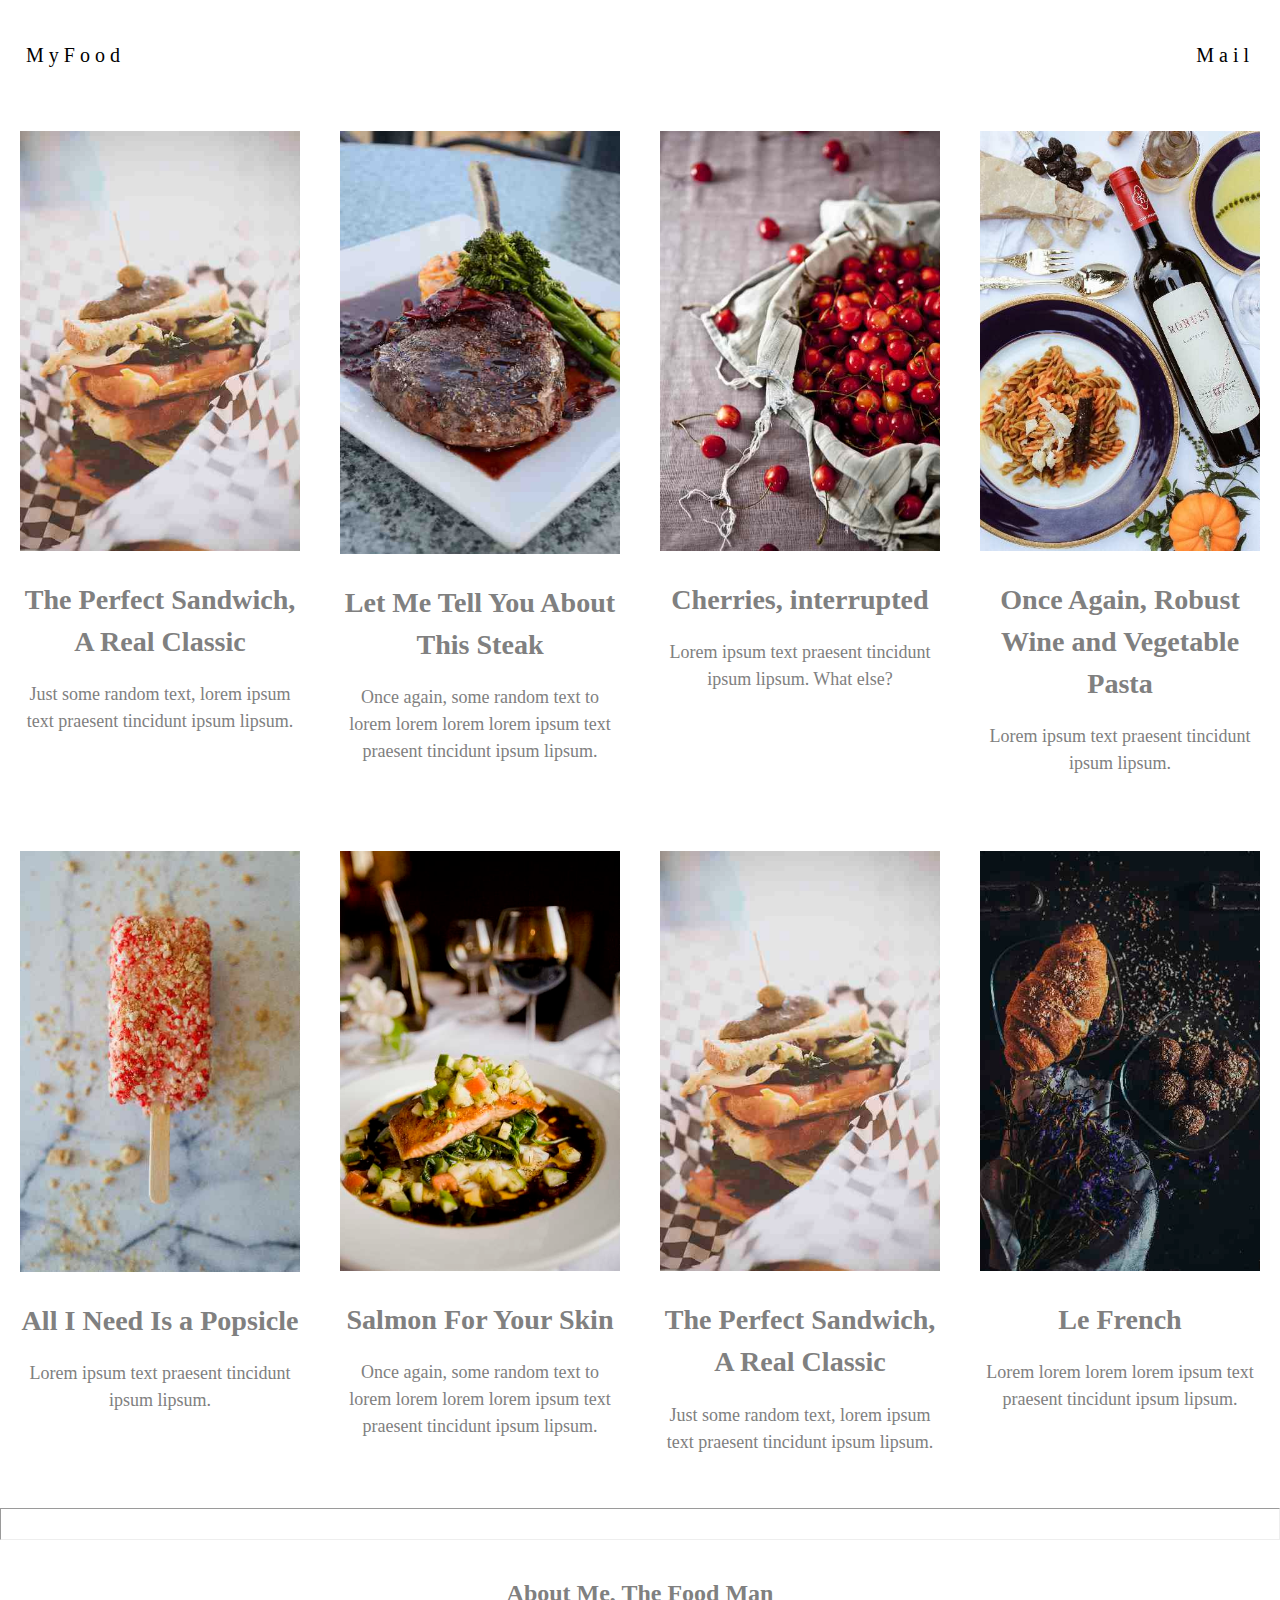
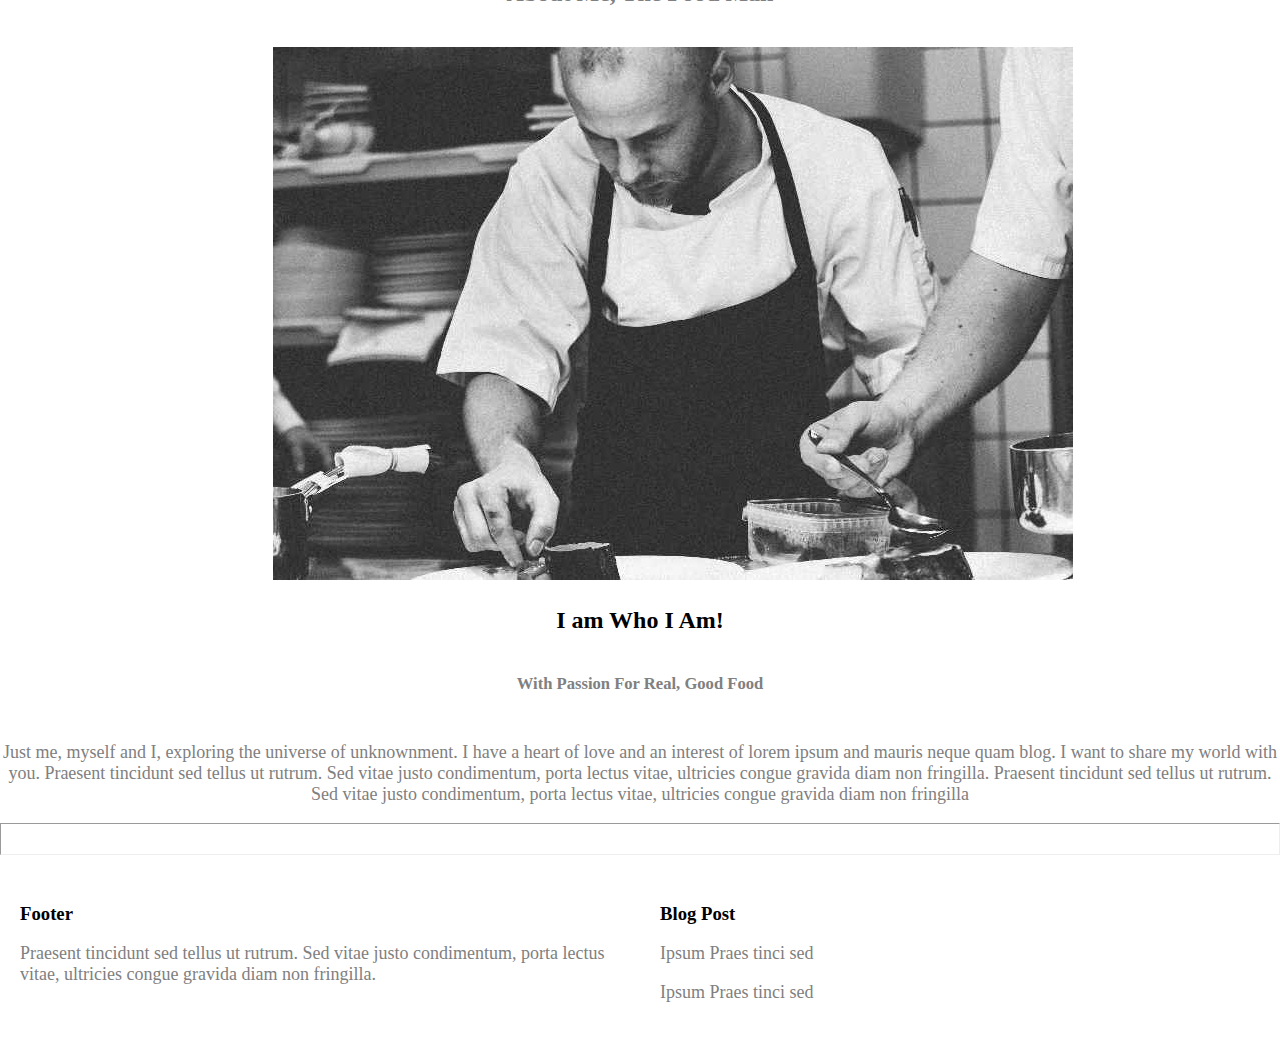
<file: index.html>
<!DOCTYPE html>
<html>
<head>
	<meta charset="utf-8">
	<meta http-equiv="X-UA-Compatible" content="IE=edge">
	<title></title>
	<link rel="stylesheet" href="foody.css">

	<section>
		<div class="ul">
			<div class="li">
				<a href="#myfood">MyFood</a>
				<a href="#mail">Mail</a>
			</div>
		</div>
	</section>
</head>
<body>

	<section>
		<div class="row">
			<div class="column">
				<img src="image\img1.jpg" alt="img1" width="100%">
				<div class="h3">
					<h3>The Perfect Sandwich, A Real Classic</h3>
					<p>Just some random text, lorem ipsum text praesent tincidunt ipsum lipsum.</p>
				</div>
			</div>

			<div class="column">
				<img src="image\img2.jpg" alt="img2" width="100%">
				<div class="h3">
					<h3>Let Me Tell You About This Steak</h3>
					<p>Once again, some random text to lorem lorem lorem lorem ipsum text praesent tincidunt ipsum lipsum.</p>
				</div>

			</div>

			<div class="column">
				<img src="image\img3.jpg" alt="img3" width="100%">
				<div class="h3">
					<h3>Cherries, interrupted</h3>
					<p>Lorem ipsum text praesent tincidunt ipsum lipsum.
					What else?</p>
				</div>
			</div>

			<div class="column">
				<img src="image\img4.jpg" alt="img4" width="100%">
				<div class="h3">
					<h3>Once Again, Robust Wine and Vegetable Pasta</h3>
					<P>Lorem ipsum text praesent tincidunt ipsum lipsum.</P>
				</div>
			</div>
		</div>

<div class="row">
	<div class="column">
		<img src="image\img5.jpg" alt="img5" width="100%">
		<div class="h3">
					<h3>All I Need Is a Popsicle</h3>
					<p>Lorem ipsum text praesent tincidunt ipsum lipsum.</p>
				</div>
	</div>

	<div class="column">
		<img src="image\img6.jpg" alt="img6" width="100%">
		<div class="h3">
					<h3>Salmon For Your Skin</h3>
					<p>Once again, some random text to lorem lorem lorem lorem ipsum text praesent tincidunt ipsum lipsum.</p>
				</div>
	</div>
    
    <div class="column">
		<img src="image\img7.jpg" alt="img7" width="100%">
		<div class="h3">
					<h3>The Perfect Sandwich, A Real Classic</h3>
					<p>Just some random text, lorem ipsum text praesent tincidunt ipsum lipsum.</p>
				</div>
	</div>
<div class="column">
		<img src="image\img8.jpg" alt="img8" width="100%">
		<div class="h3">
					<h3>Le French</h3>
					<p>Lorem lorem lorem lorem ipsum text praesent tincidunt ipsum lipsum.</p>
				</div>
	</div>

	</div>

	</section>
	<section>
	<hr>
	<h2>About Me, The Food Man</h2>
	<div class="img">
	<img src="image\chef.jpg" alt="chef">
    </div>
   <h4>I am Who I Am!</h4>
   <div class="p1">
   <h5>With Passion For Real, Good Food</h5>
</div>
<div class="p1">
   <p>Just me, myself and I, exploring the universe of unknownment. I have a heart of love and an interest of lorem ipsum and mauris neque quam blog. I want to share my world with you. Praesent tincidunt sed tellus ut rutrum. Sed vitae justo condimentum, porta lectus vitae, ultricies congue gravida diam non fringilla. Praesent tincidunt sed tellus ut rutrum. Sed vitae justo condimentum, porta lectus vitae, ultricies congue gravida diam non fringilla</p>
</div>
<hr>
</section>
<!--footer-->
<div class="row">
	<div class="column">
		<h3>Footer</h3>
		<p>Praesent tincidunt sed tellus ut rutrum. Sed vitae justo condimentum, porta lectus vitae, ultricies congue gravida diam non fringilla.</p>
	</div>
	<div class="column">
		<h3>Blog Post</h3>
		<p>Ipsum
Praes tinci sed</p>
<p>Ipsum
Praes tinci sed</p>
	</div>

</div>
<section>
	
</section>


</body>
</html>
</file>
<file: foody.css>
body,h1,h2,h3,h4,h5,h6 {font-family: "Karma", sans-serif
font-weight: 400;
    margin: 10px 0;
    }

.ul{
	list-style: none;
	padding: 20px 10px;
	overflow: hidden;
	background-color: white;
	
}
 .li{
 display: flex;
 justify-content: space-between;

 }

.li a{
   color: black;
  text-align: center;
  padding: 14px 16px;
  letter-spacing: 5px;
  font-size: 20px;
  text-decoration: none;
}
.row{
	padding-top: 10px;
	display: flex;
	position: relative;

}
.column{
	flex: 33.33%;
     padding: 20px;
   
    
}
.h3{
	display: block;
	margin-block-start: 1em;
    margin-block-end: 1em;
    margin-inline-start: 0px;
    margin-inline-end: 0px;
	text-align: center;
	color: gray;
	font-size: 24px;
	line-height: 1.5;


}
p{
 color: gray;
 font-size: 18px;
}

hr{
	padding-top: 30px;
	color: lightgray;
}
h2{
	padding-top: 30px;
	text-align: center;
	font-size: 24px;
	color: gray;
}
.img{
	  padding-top: 30px;
	  text-align: center;
	  max-width: 833px;
      height: 500px;
      margin-left: 20%
}
h4{
    padding-top: 50px;
	text-align: center;
	font-size: 24px;

}
.p1{
	padding-top: 20px;
	text-align: center;
	color: gray;
	font-size: 20px;
}
</file>
